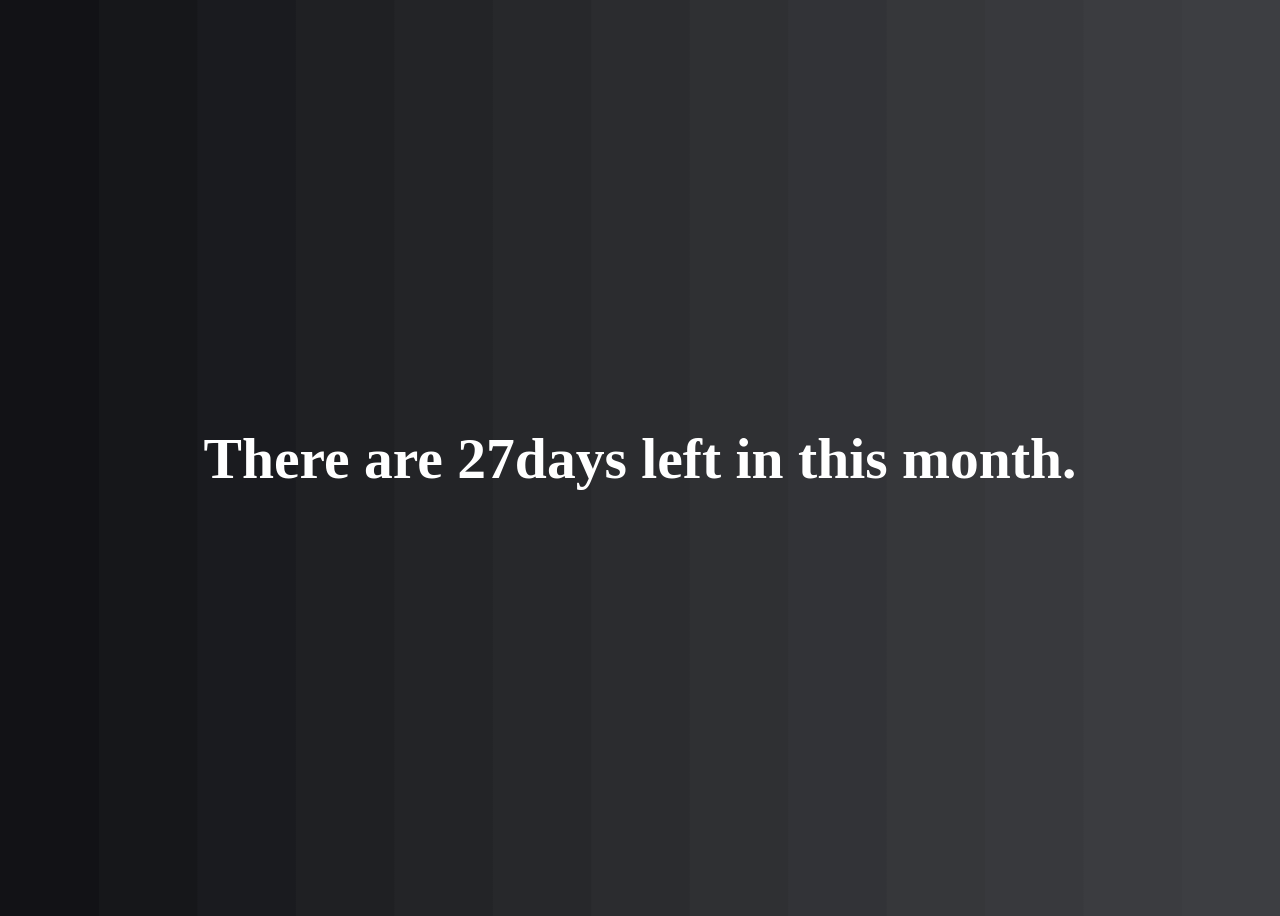
<file: month counter/index.html>
<!doctype html>
<html lang="en">
  <head>
    <meta charset="UTF-8" />
    <meta name="viewport" content="width=device-width, initial-scale=1.0" />
    <title>Document</title>
  </head>
  <body>
    <div class="container">
      <div id="counter"></div>
    </div>
    <script>
      function monthConter() {
        let now = new Date();

        let date = now.getDate();
        let daysLeft = 31 - date;

        counterValue = `There are ${daysLeft}days left in this month.`;
        document.getElementById("counter").textContent = counterValue;
      }

      setInterval(monthConter, 1000);
    </script>
  </body>
</html>

<style>
  * {
    border: 0;
    padding: 0;
    box-sizing: border-box;
  }

  body {
    display: flex;
    align-items: center;
    justify-content: center;
    background: linear-gradient(
      90deg,
      #121216 0%,
      #121216 7.692%,
      #16171a calc(7.692% + 1px),
      #16171a 15.385%,
      #1a1b1f calc(15.385% + 1px),
      #1a1b1f 23.077%,
      #1f2023 calc(23.077% + 1px),
      #1f2023 30.769%,
      #232427 calc(30.769% + 1px),
      #232427 38.462%,
      #27282b calc(38.462% + 1px),
      #27282b 46.154%,
      #2b2c2f calc(46.154% + 1px),
      #2b2c2f 53.846%,
      #2f3033 calc(53.846% + 1px),
      #2f3033 61.538%,
      #323337 calc(61.538% + 1px),
      #323337 69.231%,
      #36373a calc(69.231% + 1px),
      #36373a 76.923%,
      #38393d calc(76.923% + 1px),
      #38393d 84.615%,
      #3b3c40 calc(84.615% + 1px),
      #3b3c40 92.308%,
      #3d3e42 calc(92.308% + 1px) 100%
    );

    color: white;
    height: 100vh;
  }

  .container {
    display: flex;
    align-items: center;
    justify-content: center;
    height: 300px;
    font-size: 3.6rem;
    font-weight: 900;
  }
</style>
</file>
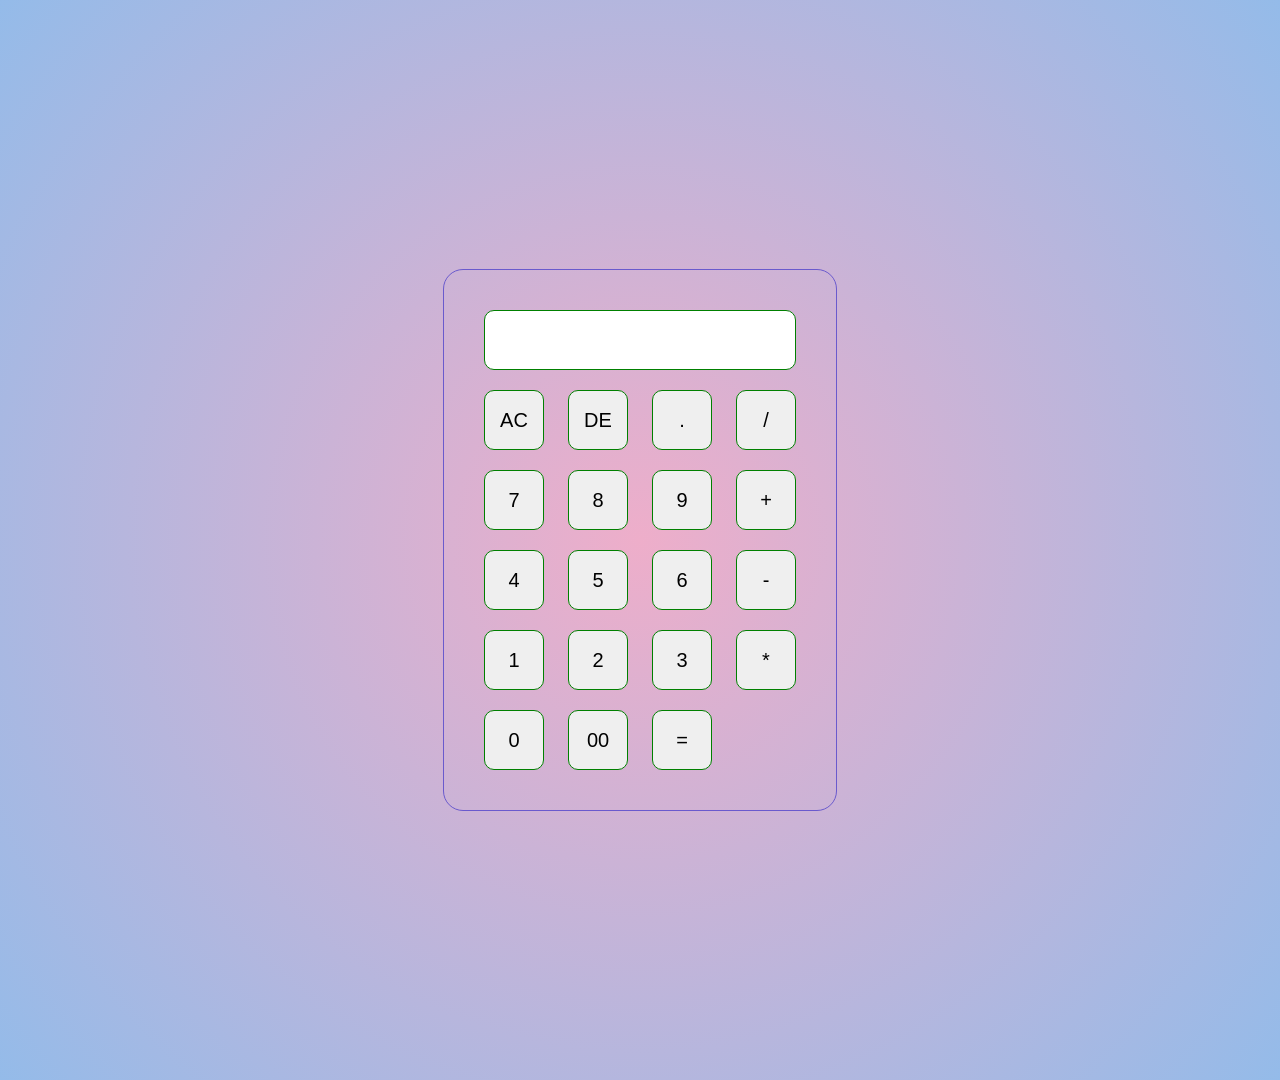
<file: calculator.html>
<!DOCTYPE html>
<html lang="en">
<head>
    <meta charset="UTF-8">
    <meta name="viewport" content="width=device-width, initial-scale=1.0">
    <link rel="stylesheet" href="calculator.css">
    <title>Calculator</title>
</head>
<body>
    <div class="container">
        <div class="calculator">

            <form>
                <div class="display">
                    <input type="text" name="display">
                </div>

                <div>
                    <input type="button" value="AC" onclick="display.value = ''">
                    <input type="button" value="DE" onclick="display.value += display.value.toString().slice(0, -1)">
                    <input type="button" value="." onclick="display.value += '.'">
                    <input type="button" value="/" onclick="display.value += '/'">
                </div>

                <div>
                    <input type="button" value="7" onclick="display.value += '7'">
                    <input type="button" value="8" onclick="display.value += '8'">
                    <input type="button" value="9" onclick="display.value += '9'">
                    <input type="button" value="+" onclick="display.value += '+'">
                </div>

                <div>
                    <input type="button" value="4" onclick="display.value += '4'">
                    <input type="button" value="5" onclick="display.value += '5'">
                    <input type="button" value="6" onclick="display.value += '6'">
                    <input type="button" value="-" onclick="display.value += '-'">
                </div>
                
                <div>
                    <input type="button" value="1" onclick="display.value += '1'">
                    <input type="button" value="2" onclick="display.value += '2'">
                    <input type="button" value="3" onclick="display.value += '3'">
                    <input type="button" value="*" onclick="display.value += '*'">
                </div>
                <div>
                    <input type="button" value="0" onclick="display.value += '0'">
                    <input type="button" value="00" onclick="display.value += '00'">
                    <input type="button" value="=" onclick="display.value =eval(display.value)">
                </div>

            
            </form>
        </div>
    </div>
</html>
</file>
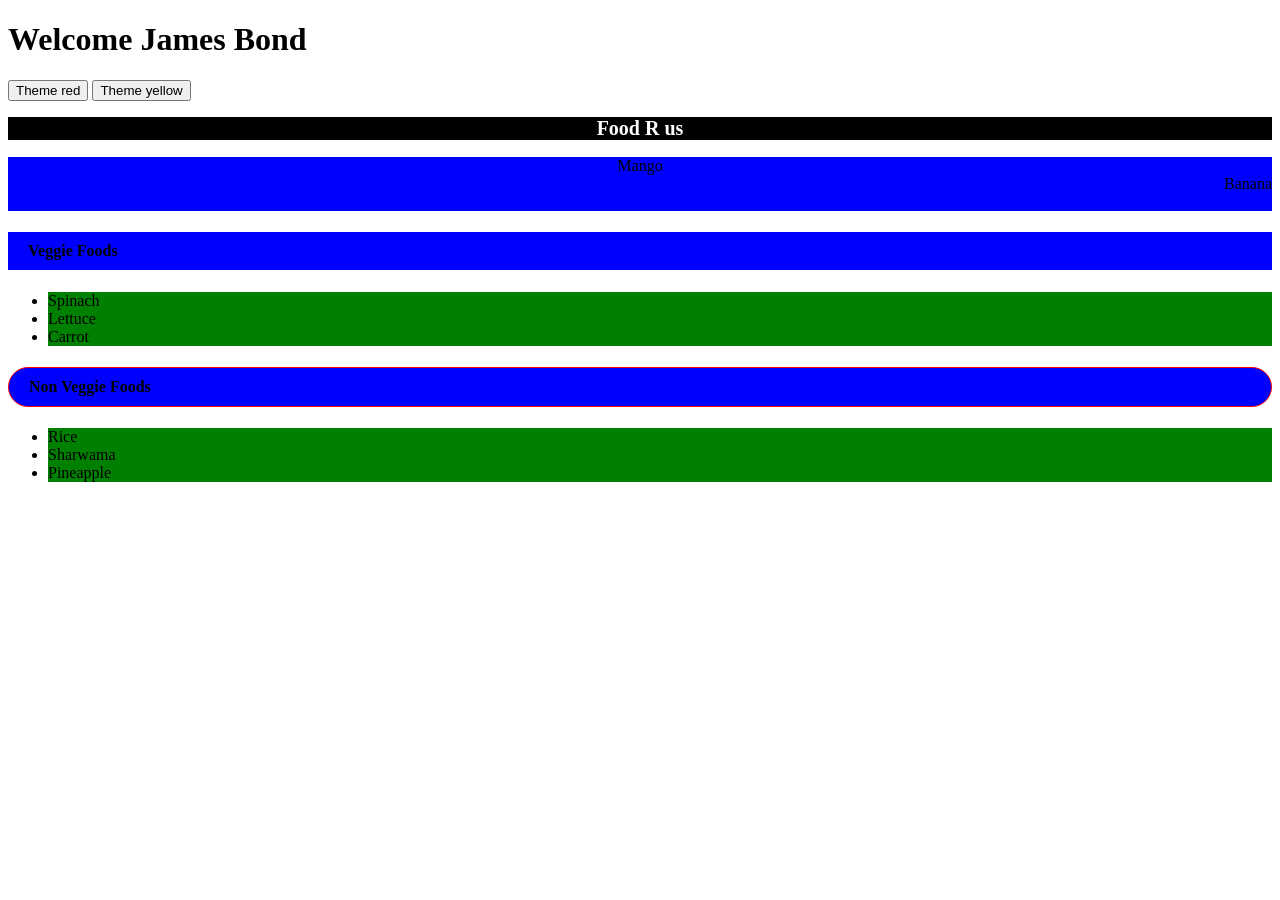
<file: dom.html>
<!doctype html>
<html lang="en">
  <head>
    <meta charset="UTF-8" />
    <meta name="viewport" content="width=device-width, initial-scale=1.0" />
    <title>Document</title>
  </head>
  <body>
    <h1 id="my-heading">Welcome</h1>

    <button onclick="changetoRed()">Theme red</button>
    <button onclick="changetoYellow()">Theme yellow</button>

    <h2 id="header">Food R us</h2>
    <div class="fruits">Mango</div>
    <div class="fruits">Banana</div>
    <div class="fruits">Tomato</div>

    <h4>Veggie Foods</h4>
    <ul>
      <li>Spinach</li>
      <li>Lettuce</li>
      <li>Carrot</li>
    </ul>

    <h4>Non Veggie Foods</h4>

    <ul>
      <li>Rice</li>
      <li>Sharwama</li>
      <li>Pineapple</li>
    </ul>

    <script src="dom.js"></script>
  </body>
</html>
</file>
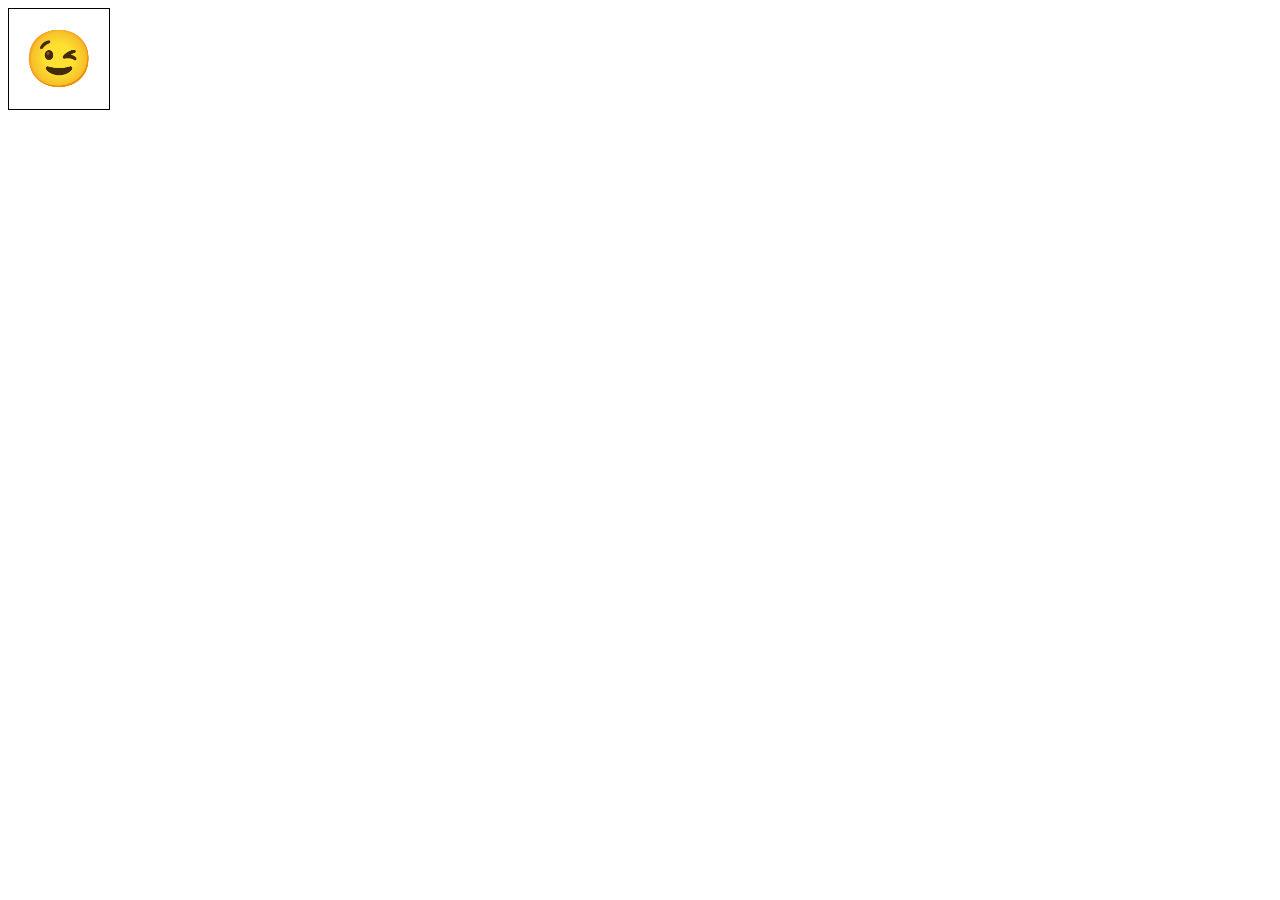
<file: events.html>
<!doctype html>
<html lang="en">
  <head>
    <meta charset="UTF-8" />
    <meta name="viewport" content="width=device-width, initial-scale=1.0" />
    <script src="game.js" defer></script>
    <title>Document</title>
  </head>
  <body>
    <div id="mybox">😉</div>
    <style>
      #mybox {
        width: 100px;
        height: 100px;
        border: 1px solid black;
        display: flex;
        justify-content: center;
        align-items: center;
        font-size: 3.5rem;
        transition: 0.2s ease-in-out;
        position: relative;
      }
    </style>
  </body>
</html>
</file>
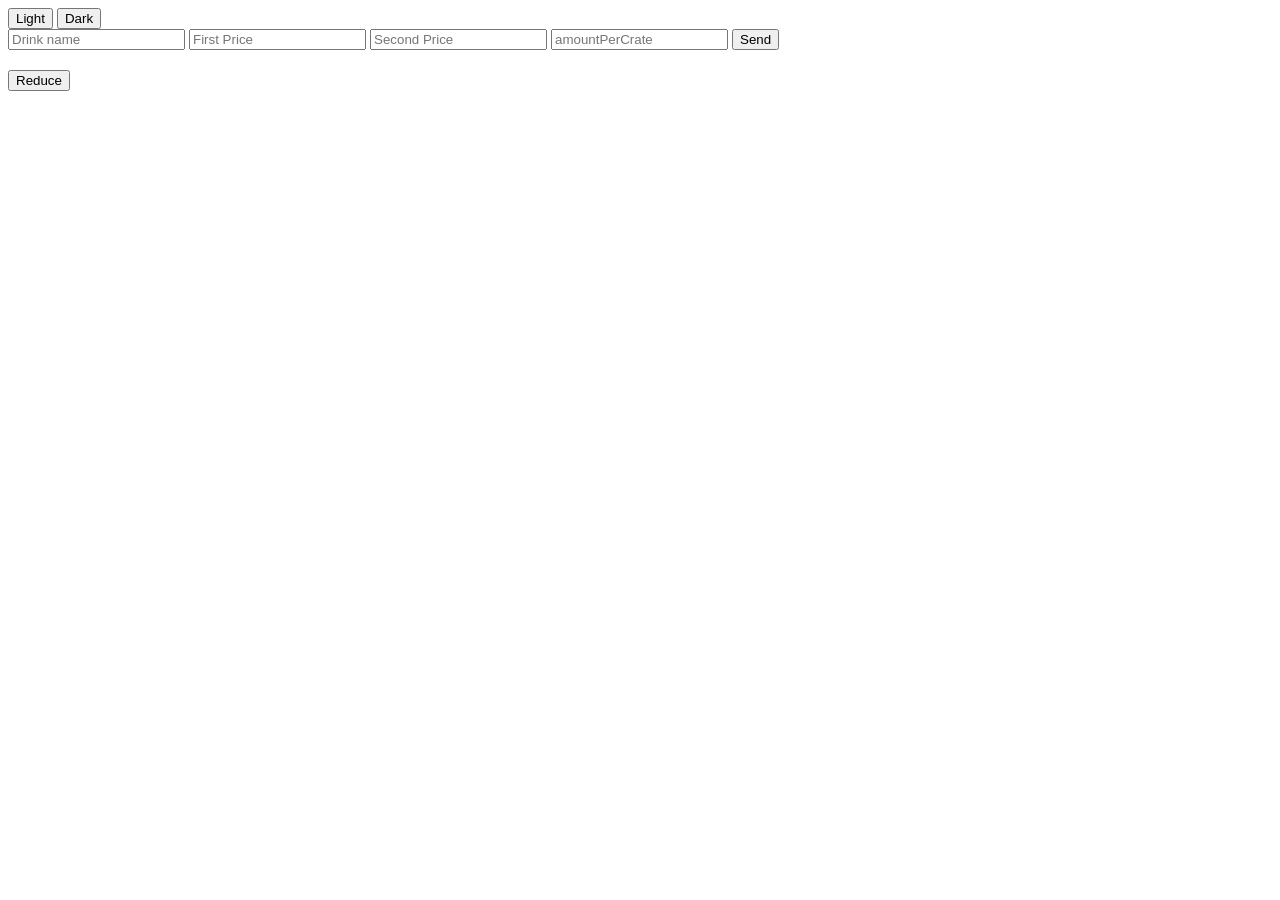
<file: localstorage.html>
<!doctype html>
<html lang="en">
  <head>
    <meta charset="UTF-8" />
    <meta name="viewport" content="width=device-width, initial-scale=1.0" />
    <title>Document</title>
  </head>
  <body>
    <button onclick="changeTheme('light')">Light</button>
    <button onclick="changeTheme('dark')">Dark</button>
    <form id="test-form">
      <input type="text" placeholder="Drink name" id="dn" />
      <input type="number" placeholder="First Price" id="fp" />
      <input type="number" placeholder="Second Price" id="sp" />
      <input type="number" placeholder="amountPerCrate" id="apc" />
      <button type="submit">Send</button>
    </form>

    <h2 id="text"></h2>
    <button onclick="reduce()">Reduce</button>
    <script defer>
      localStorage.setItem("Name", "Emmanuel");
      console.log(localStorage.getItem("Name"));

      function changeTheme(themeName) {
        localStorage.setItem("Theme", themeName);
        ct();
      }

      ct();
      function ct() {
        let theme = localStorage.getItem("Theme");

        if (theme == "light") {
          document.body.style.background = "#999e8e";
          document.body.style.color = "#333";
        } else if (theme == "dark") {
          document.body.style.background = "#333";
          document.body.style.color = "#999e8e";
        }
      }

      info = {
        name: "Emmanuel",
        age: 15,
        isSingle: true,
        futureAmbition: "Software Engineer",
        institutuionChoice: "FUTO",
        friends: {
          name: "Wealth",
          age: 15,
          futureAmbition: "Software Engineer",
          institutuionChoice: "AUN",
        },
      };
      localStorage.setItem("information", JSON.stringify(info));

      let frs = JSON.parse(localStorage.getItem("information"));
      console.log(frs);

      console.log(info);

      ps = 15500;
      drinks = {
        nb: [
          {
            id: 100,
            name: "Heineken",
            priceOne: 15500,
            priceTwo: 16000,
            amountPerCrate: 12,
          },
          {
            id: 101,
            name: "Legend",
            priceOne: 14000,
            priceTwo: 14500,
            amountPerCrate: 12,
          },
          {
            id: 100,
            name: "Desperados",
            priceOne: 21000,
            priceTwo: 21500,
            amountPerCrate: 20,
          },
        ],
      };

      // document.getElementById("text").textContent = JSON.stringify(
      //   drinks,
      //   2,
      //   null,
      // );
      document.getElementById("text").textContent = localStorage.getItem("dls");

      const tFrm = document.getElementById("test-form");

      tFrm.addEventListener("submit", (e) => {
        e.preventDefault();
        genid = drinks.nb.length;

        dname = document.getElementById("dn").value;
        fPrice = document.getElementById("fp").value;
        sprice = document.getElementById("sp").value;
        amntPC = document.getElementById("apc").value;

        drinks.nb.push({
          id: genid + 101,
          name: dname,
          priceOne: fPrice,
          priceTwo: sprice,
          amountPerCrate: amntPC,
        });

        localStorage.setItem("dls", JSON.stringify(drinks));
        document.getElementById("text").textContent =
          localStorage.getItem("dls");
      });

      // localStorage.clear()

      function reduce() {
        drinks.nb[0].amountPerCrate -= 1;
        localStorage.setItem("dls", JSON.stringify(drinks));
        document.getElementById("text").textContent =
          localStorage.getItem("dls");
      }
      console.log(drinks);
    </script>
  </body>
</html>
</file>
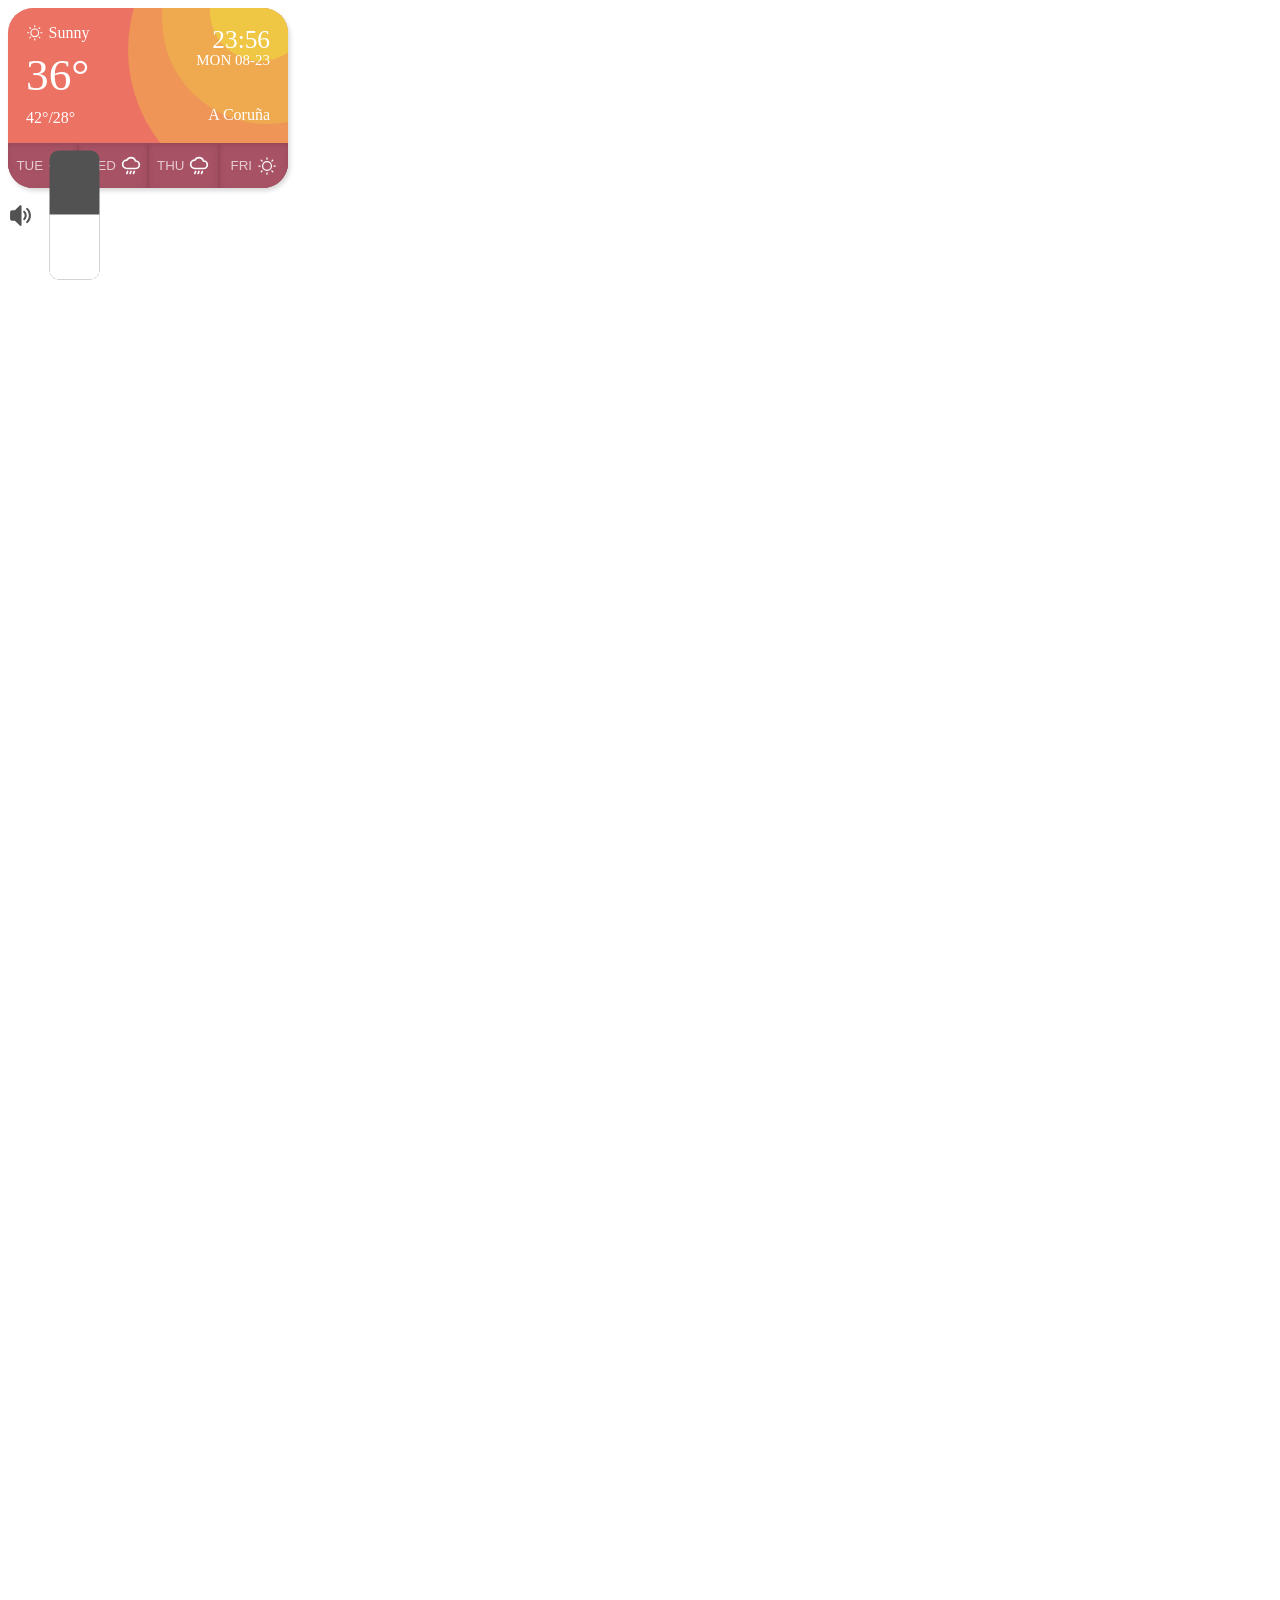
<file: uiverse.html>
<!doctype html>
<html lang="en">
  <head>
    <meta charset="UTF-8" />
    <meta name="viewport" content="width=device-width, initial-scale=1.0" />
    <title>Document</title>
  </head>
  <body>
    <!-- From Uiverse.io by KSAplay -->
    <div class="card">
      <section class="info-section">
        <div class="background-design">
          <div class="circle"></div>
          <div class="circle"></div>
          <div class="circle"></div>
        </div>
        <div class="left-side">
          <div class="weather">
            <div>
              <svg
                stroke="#ffffff"
                fill="#ffffff"
                xmlns="http://www.w3.org/2000/svg"
                viewBox="0 0 1024 1024"
              >
                <g stroke-width="0" id="SVGRepo_bgCarrier"></g>
                <g
                  stroke-linejoin="round"
                  stroke-linecap="round"
                  id="SVGRepo_tracerCarrier"
                ></g>
                <g id="SVGRepo_iconCarrier">
                  <path
                    d="M512 704a192 192 0 1 0 0-384 192 192 0 0 0 0 384zm0 64a256 256 0 1 1 0-512 256 256 0 0 1 0 512zm0-704a32 32 0 0 1 32 32v64a32 32 0 0 1-64 0V96a32 32 0 0 1 32-32zm0 768a32 32 0 0 1 32 32v64a32 32 0 1 1-64 0v-64a32 32 0 0 1 32-32zM195.2 195.2a32 32 0 0 1 45.248 0l45.248 45.248a32 32 0 1 1-45.248 45.248L195.2 240.448a32 32 0 0 1 0-45.248zm543.104 543.104a32 32 0 0 1 45.248 0l45.248 45.248a32 32 0 0 1-45.248 45.248l-45.248-45.248a32 32 0 0 1 0-45.248zM64 512a32 32 0 0 1 32-32h64a32 32 0 0 1 0 64H96a32 32 0 0 1-32-32zm768 0a32 32 0 0 1 32-32h64a32 32 0 1 1 0 64h-64a32 32 0 0 1-32-32zM195.2 828.8a32 32 0 0 1 0-45.248l45.248-45.248a32 32 0 0 1 45.248 45.248L240.448 828.8a32 32 0 0 1-45.248 0zm543.104-543.104a32 32 0 0 1 0-45.248l45.248-45.248a32 32 0 0 1 45.248 45.248l-45.248 45.248a32 32 0 0 1-45.248 0z"
                    fill="#ffffff"
                  ></path>
                </g>
              </svg>
            </div>
            <div>Sunny</div>
          </div>
          <div class="temperature">36°</div>
          <div class="range">42°/28°</div>
        </div>
        <div class="right-side">
          <div>
            <div class="hour">23:56</div>
            <div class="date">MON 08-23</div>
          </div>
          <div class="city">A Coruña</div>
        </div>
      </section>
      <section class="days-section">
        <button>
          <span class="day">TUE</span>
          <span class="icon-weather-day"
            ><svg
              stroke="#ffffff"
              fill="#ffffff"
              xmlns="http://www.w3.org/2000/svg"
              viewBox="0 0 1024 1024"
            >
              <g stroke-width="0" id="SVGRepo_bgCarrier"></g>
              <g
                stroke-linejoin="round"
                stroke-linecap="round"
                id="SVGRepo_tracerCarrier"
              ></g>
              <g id="SVGRepo_iconCarrier">
                <path
                  d="M512 704a192 192 0 1 0 0-384 192 192 0 0 0 0 384zm0 64a256 256 0 1 1 0-512 256 256 0 0 1 0 512zm0-704a32 32 0 0 1 32 32v64a32 32 0 0 1-64 0V96a32 32 0 0 1 32-32zm0 768a32 32 0 0 1 32 32v64a32 32 0 1 1-64 0v-64a32 32 0 0 1 32-32zM195.2 195.2a32 32 0 0 1 45.248 0l45.248 45.248a32 32 0 1 1-45.248 45.248L195.2 240.448a32 32 0 0 1 0-45.248zm543.104 543.104a32 32 0 0 1 45.248 0l45.248 45.248a32 32 0 0 1-45.248 45.248l-45.248-45.248a32 32 0 0 1 0-45.248zM64 512a32 32 0 0 1 32-32h64a32 32 0 0 1 0 64H96a32 32 0 0 1-32-32zm768 0a32 32 0 0 1 32-32h64a32 32 0 1 1 0 64h-64a32 32 0 0 1-32-32zM195.2 828.8a32 32 0 0 1 0-45.248l45.248-45.248a32 32 0 0 1 45.248 45.248L240.448 828.8a32 32 0 0 1-45.248 0zm543.104-543.104a32 32 0 0 1 0-45.248l45.248-45.248a32 32 0 0 1 45.248 45.248l-45.248 45.248a32 32 0 0 1-45.248 0z"
                  fill="#ffffff"
                ></path>
              </g>
            </svg>
          </span>
        </button>
        <button>
          <span class="day">WED</span>
          <span class="icon-weather-day">
            <svg
              viewBox="0 0 24 24"
              fill="none"
              xmlns="http://www.w3.org/2000/svg"
              stroke="#ffffff"
            >
              <g id="SVGRepo_bgCarrier" stroke-width="0"></g>
              <g
                id="SVGRepo_tracerCarrier"
                stroke-linecap="round"
                stroke-linejoin="round"
              ></g>
              <g id="SVGRepo_iconCarrier">
                <path
                  d="M16 18.5L15 21M8 18.5L7 21M12 18.5L11 21M7 15C4.23858 15 2 12.7614 2 10C2 7.23858 4.23858 5 7 5C7.03315 5 7.06622 5.00032 7.09922 5.00097C8.0094 3.2196 9.86227 2 12 2C14.5192 2 16.6429 3.69375 17.2943 6.00462C17.3625 6.00155 17.4311 6 17.5 6C19.9853 6 22 8.01472 22 10.5C22 12.9853 19.9853 15 17.5 15C13.7434 15 11.2352 15 7 15Z"
                  stroke="#ffffff"
                  stroke-width="2"
                  stroke-linecap="round"
                  stroke-linejoin="round"
                ></path>
              </g>
            </svg>
          </span>
        </button>
        <button>
          <span class="day">THU</span>
          <span class="icon-weather-day">
            <svg
              viewBox="0 0 24 24"
              fill="none"
              xmlns="http://www.w3.org/2000/svg"
              stroke="#ffffff"
            >
              <g id="SVGRepo_bgCarrier" stroke-width="0"></g>
              <g
                id="SVGRepo_tracerCarrier"
                stroke-linecap="round"
                stroke-linejoin="round"
              ></g>
              <g id="SVGRepo_iconCarrier">
                <path
                  d="M16 18.5L15 21M8 18.5L7 21M12 18.5L11 21M7 15C4.23858 15 2 12.7614 2 10C2 7.23858 4.23858 5 7 5C7.03315 5 7.06622 5.00032 7.09922 5.00097C8.0094 3.2196 9.86227 2 12 2C14.5192 2 16.6429 3.69375 17.2943 6.00462C17.3625 6.00155 17.4311 6 17.5 6C19.9853 6 22 8.01472 22 10.5C22 12.9853 19.9853 15 17.5 15C13.7434 15 11.2352 15 7 15Z"
                  stroke="#ffffff"
                  stroke-width="2"
                  stroke-linecap="round"
                  stroke-linejoin="round"
                ></path>
              </g>
            </svg>
          </span>
        </button>
        <button>
          <span class="day">FRI</span>
          <span class="icon-weather-day">
            <svg
              stroke="#ffffff"
              fill="#ffffff"
              xmlns="http://www.w3.org/2000/svg"
              viewBox="0 0 1024 1024"
            >
              <g stroke-width="0" id="SVGRepo_bgCarrier"></g>
              <g
                stroke-linejoin="round"
                stroke-linecap="round"
                id="SVGRepo_tracerCarrier"
              ></g>
              <g id="SVGRepo_iconCarrier">
                <path
                  d="M512 704a192 192 0 1 0 0-384 192 192 0 0 0 0 384zm0 64a256 256 0 1 1 0-512 256 256 0 0 1 0 512zm0-704a32 32 0 0 1 32 32v64a32 32 0 0 1-64 0V96a32 32 0 0 1 32-32zm0 768a32 32 0 0 1 32 32v64a32 32 0 1 1-64 0v-64a32 32 0 0 1 32-32zM195.2 195.2a32 32 0 0 1 45.248 0l45.248 45.248a32 32 0 1 1-45.248 45.248L195.2 240.448a32 32 0 0 1 0-45.248zm543.104 543.104a32 32 0 0 1 45.248 0l45.248 45.248a32 32 0 0 1-45.248 45.248l-45.248-45.248a32 32 0 0 1 0-45.248zM64 512a32 32 0 0 1 32-32h64a32 32 0 0 1 0 64H96a32 32 0 0 1-32-32zm768 0a32 32 0 0 1 32-32h64a32 32 0 1 1 0 64h-64a32 32 0 0 1-32-32zM195.2 828.8a32 32 0 0 1 0-45.248l45.248-45.248a32 32 0 0 1 45.248 45.248L240.448 828.8a32 32 0 0 1-45.248 0zm543.104-543.104a32 32 0 0 1 0-45.248l45.248-45.248a32 32 0 0 1 45.248 45.248l-45.248 45.248a32 32 0 0 1-45.248 0z"
                  fill="#ffffff"
                ></path>
              </g>
            </svg>
          </span>
        </button>
      </section>
    </div>

    <!-- From Uiverse.io by seyed-mohsen-mousavi -->
    <label class="slider">
      <input type="range" class="level" />
      <svg
        class="volume"
        xmlns="http://www.w3.org/2000/svg"
        version="1.1"
        xmlns:xlink="http://www.w3.org/1999/xlink"
        width="512"
        height="512"
        x="0"
        y="0"
        viewBox="0 0 24 24"
        style="enable-background: new 0 0 512 512"
        xml:space="preserve"
      >
        <g>
          <path
            d="M18.36 19.36a1 1 0 0 1-.705-1.71C19.167 16.148 20 14.142 20 12s-.833-4.148-2.345-5.65a1 1 0 1 1 1.41-1.419C20.958 6.812 22 9.322 22 12s-1.042 5.188-2.935 7.069a.997.997 0 0 1-.705.291z"
            fill="currentColor"
            data-original="#000000"
          ></path>
          <path
            d="M15.53 16.53a.999.999 0 0 1-.703-1.711C15.572 14.082 16 13.054 16 12s-.428-2.082-1.173-2.819a1 1 0 1 1 1.406-1.422A6 6 0 0 1 18 12a6 6 0 0 1-1.767 4.241.996.996 0 0 1-.703.289zM12 22a1 1 0 0 1-.707-.293L6.586 17H4c-1.103 0-2-.897-2-2V9c0-1.103.897-2 2-2h2.586l4.707-4.707A.998.998 0 0 1 13 3v18a1 1 0 0 1-1 1z"
            fill="currentColor"
            data-original="#000000"
          ></path>
        </g>
      </svg>
    </label>

    <!-- From Uiverse.io by chase2k25 -->
    <div class="container">
      <div class="pattern-bg">
        <svg
          preserveAspectRatio="xMidYMid slice"
          height="100%"
          width="100%"
          class="cube-svg"
          viewBox="0 0 120 104"
        >
          <defs>
            <linearGradient y2="100%" x2="100%" y1="0%" x1="0%" id="cube-dark">
              <stop stop-color="#232526" offset="0%"></stop>
              <stop stop-color="#414345" offset="100%"></stop>
            </linearGradient>
            <linearGradient y2="0%" x2="100%" y1="100%" x1="0%" id="cube-mid">
              <stop stop-color="#4b6cb7" offset="0%"></stop>
              <stop stop-color="#182848" offset="100%"></stop>
            </linearGradient>
            <linearGradient y2="100%" x2="0%" y1="0%" x1="100%" id="cube-light">
              <stop stop-color="#a8edea" offset="0%"></stop>
              <stop stop-color="#fed6e3" offset="100%"></stop>
            </linearGradient>
          </defs>
        </svg>
      </div>
    </div>
  </body>
</html>

<style>
  /* From Uiverse.io by chase2k25 */
  .container {
    background: #181c21;
    width: 100%;
    height: 100%;
    margin: 0;
    display: flex;
    align-items: stretch;
    justify-content: stretch;
  }

  .pattern-bg {
    width: 100%;
    height: 100%;
    overflow: hidden;
    background: repeating-linear-gradient(
      135deg,
      #232526 0px,
      #232526 60px,
      #23252699 70px,
      #414345 130px
    );
  }

  .cube-svg {
    position: absolute;
    width: 200%;
    height: 200%;
    left: -30%;
    top: -20%;
    background: transparent;
    opacity: 0.7;
    z-index: 1;
    animation: cubeMove 18s linear infinite alternate;
  }

  @keyframes cubeMove {
    from {
      transform: translateY(0) scale(1);
    }
    to {
      transform: translateY(-20%) scale(1.02) rotate(1deg);
    }
  }

  /* From Uiverse.io by seyed-mohsen-mousavi */
  /* level settings 👇 */

  .slider {
    /* slider */
    --slider-width: 100%;
    --slider-height: 50px;
    --slider-bg: rgb(82, 82, 82);
    --slider-border-radius: 9px;
    /* level */
    --level-color: #fff;
    --level-transition-duration: 0.1s;
    /* icon */
    --icon-margin: 15px;
    --icon-color: var(--slider-bg);
    --icon-size: 25px;
  }

  .slider {
    position: relative;
    cursor: pointer;
    display: -webkit-inline-box;
    display: -ms-inline-flexbox;
    display: inline-flex;
    -webkit-box-orient: horizontal;
    -webkit-box-direction: reverse;
    -ms-flex-direction: row-reverse;
    flex-direction: row-reverse;
    -webkit-box-align: center;
    -ms-flex-align: center;
    align-items: center;
  }

  .slider .volume {
    display: inline-block;
    vertical-align: top;
    margin-right: var(--icon-margin);
    color: var(--icon-color);
    width: var(--icon-size);
    height: auto;
    position: absolute;
    left: 0;
    pointer-events: none;
  }

  .slider .level {
    -webkit-appearance: none;
    -moz-appearance: none;
    appearance: none;
    width: var(--slider-width);
    height: var(--slider-height);
    background: var(--slider-bg);
    overflow: hidden;
    border-radius: var(--slider-border-radius);
    -webkit-transition: height var(--level-transition-duration);
    -o-transition: height var(--level-transition-duration);
    transition: height var(--level-transition-duration);
    cursor: inherit;
    transform: rotate(270deg);
  }

  .slider .level::-webkit-slider-thumb {
    -webkit-appearance: none;
    width: 0;
    height: 0;
    -webkit-box-shadow: -200px 0 0 200px var(--level-color);
    box-shadow: -200px 0 0 200px var(--level-color);
  }
  .slider .level::-moz-range-thumb {
    width: 0;
    height: 0;
    border-radius: 0;
    border: none;
    box-shadow: -200px 0 0 200px var(--level-color);
  }

  /* From Uiverse.io by KSAplay */
  .card {
    display: flex;
    flex-direction: column;
    align-items: center;
    height: 180px;
    width: 280px;
    border-radius: 25px;
    background: lightgrey;
    overflow: hidden;
    transition: 100ms ease;
    box-shadow: rgba(0, 0, 0, 0.15) 2px 3px 4px;
  }

  /* ---------- Info section ---------- */

  .info-section {
    position: relative;
    display: flex;
    align-items: center;
    justify-content: space-between;
    width: 100%;
    height: 75%;
    color: white;
  }

  .left-side {
    display: flex;
    flex-direction: column;
    justify-content: space-around;
    height: 100%;
    z-index: 1;
    padding-left: 18px;
  }

  button {
    display: block;
    border: none;
    background: transparent;
  }

  .weather {
    display: flex;
    align-items: center;
    justify-content: flex-start;
    gap: 5px;
  }

  .weather div {
    display: flex;
    align-items: center;
  }

  .weather div:nth-child(1) {
    width: 40%;
    height: auto;
  }

  .temperature {
    font-size: 34pt;
    font-weight: 500;
    line-height: 8%;
  }

  .right-side {
    display: flex;
    flex-direction: column;
    align-items: flex-end;
    justify-content: space-around;
    height: 100%;
    padding-right: 18px;
    z-index: 1;
  }

  .right-side > div {
    display: flex;
    flex-direction: column;
    align-items: flex-end;
  }

  .hour {
    font-size: 19pt;
    line-height: 1em;
  }

  .date {
    font-size: 15px;
  }

  /* ---------- Background ---------- */
  .background-design {
    position: absolute;
    height: 100%;
    width: 100%;
    background-color: #ec7263;
    overflow: hidden;
  }

  .circle {
    background-color: #efc745;
  }

  .circle:nth-child(1) {
    position: absolute;
    top: -80%;
    right: -50%;
    width: 300px;
    height: 300px;
    opacity: 0.4;
    border-radius: 50%;
  }

  .circle:nth-child(2) {
    position: absolute;
    top: -70%;
    right: -30%;
    width: 210px;
    height: 210px;
    opacity: 0.4;
    border-radius: 50%;
  }

  .circle:nth-child(3) {
    position: absolute;
    top: -35%;
    right: -8%;
    width: 100px;
    height: 100px;
    opacity: 1;
    border-radius: 50%;
  }

  /* ---------- Days section ---------- */
  .days-section {
    display: flex;
    align-items: center;
    justify-content: space-between;
    width: 100%;
    height: 25%;
    background-color: #974859;
    gap: 2px;
    box-shadow: inset 0px 2px 5px #974859;
  }

  .days-section button {
    display: flex;
    align-items: center;
    justify-content: center;
    height: 100%;
    width: 100%;
    background-color: #a75265;
    box-shadow: inset 0px 2px 5px #974859;
    cursor: pointer;
    transition: 100ms ease;
    gap: 5px;
  }

  .days-section button:hover {
    scale: 0.9;
    border-radius: 10px;
  }

  .days-section .day {
    font-size: 10pt;
    font-weight: 500;
    color: white;
    opacity: 0.7;
  }

  .icon-weather-day {
    display: flex;
    align-items: center;
    width: 20px;
    height: 100%;
  }
</style>
</file>
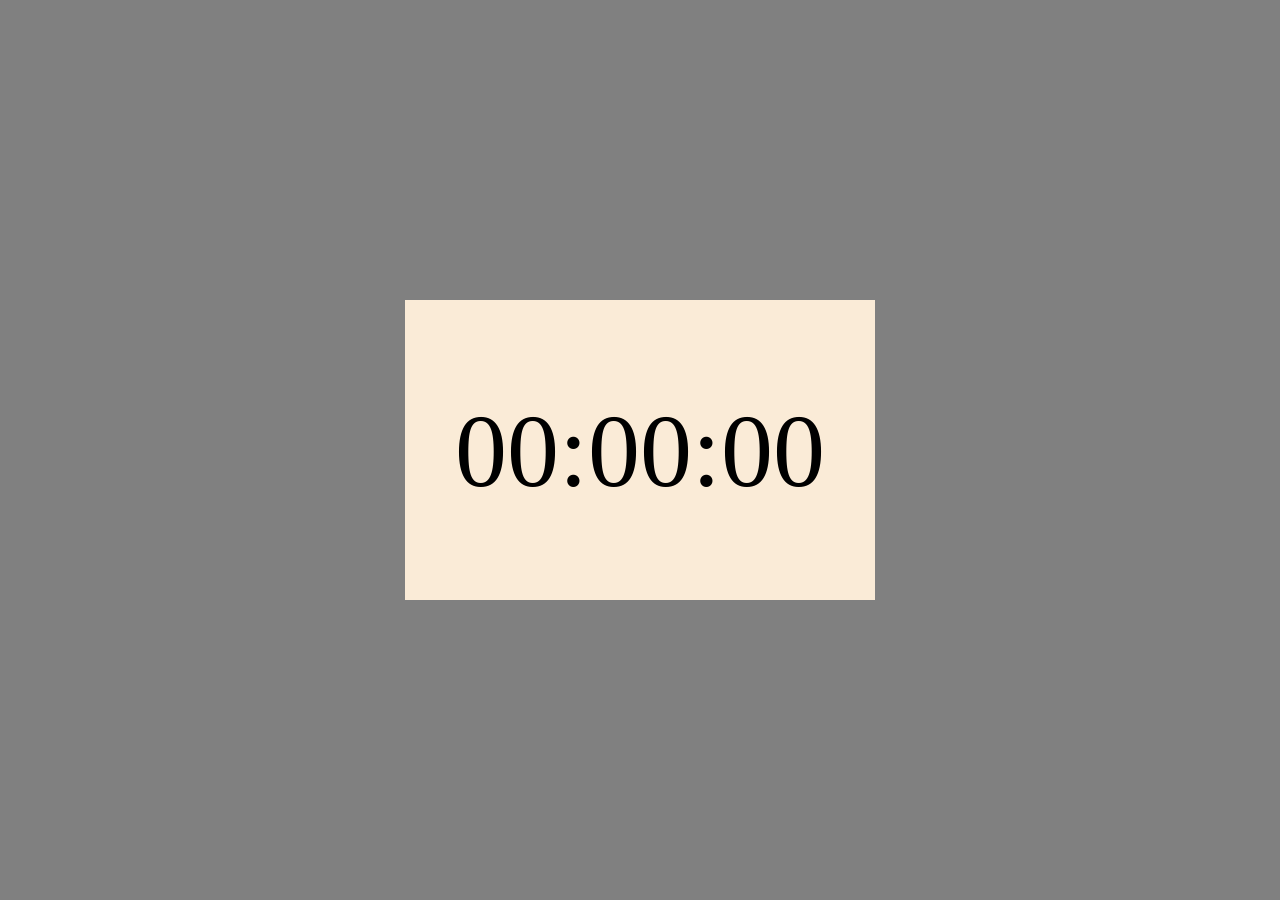
<file: Clock Project/clock.html>
<!doctype html>
<html lang="en">
  <head>
    <meta charset="UTF-8" />
    <meta name="viewport" content="width=device-width, initial-scale=1.0" />
    <link rel="stylesheet" href="clock.css" />
    <title>Clock</title>
  </head>
  <body>
    <div class="container">
      <div id="clock">00:00:00</div>
    </div>
    <script src="clock.js"></script>
  </body>
</html>
</file>
<file: calculator.css>
* {
  margin: 0;
  padding: 0;
  box-sizing: border-box;
}
body {
  background: #eeaeca;
  background: radial-gradient(
    circle,
    rgba(238, 174, 202, 1) 0%,
    rgba(148, 187, 233, 1) 100%
  );
}

.container {
  display: flex;
  justify-content: center;
  align-items: center;
  height: 120vh;
}

.calculator {
  padding: 30px;
  border: 1px solid slateblue;
  border-radius: 20px;
}

.calculator form input {
  margin: 10px;
  border: 0;
  width: 60px;
  height: 60px;
  color: black;
  border: 1px solid green;
  border-radius: 10px;
  font-size: 20px;
}

form .display {
  display: flex;
}

form .display input {
  text-align: right;
  flex: 1;
  font-size: 42px;
}
</file>
<file: Clock Project/clock.css>
* {
  padding: 0;
  margin: 0;
  box-sizing: border-box;
}

.container {
  /* background: linear-gradient(135deg, red, orange, blue, black); */
  background-color: gray;
  width: 100%;
  height: 100vh;
  display: flex;
  align-items: center;
  padding: 0;
  margin: 0;
  justify-content: center;
}

#clock {
  display: flex;
  justify-content: center;
  align-items: center;
  font-size: 6.5rem;
  height: 300px;
  padding: 20px 50px;
  background-color: antiquewhite;
  backdrop-filter: blur(100px);
}
</file>
